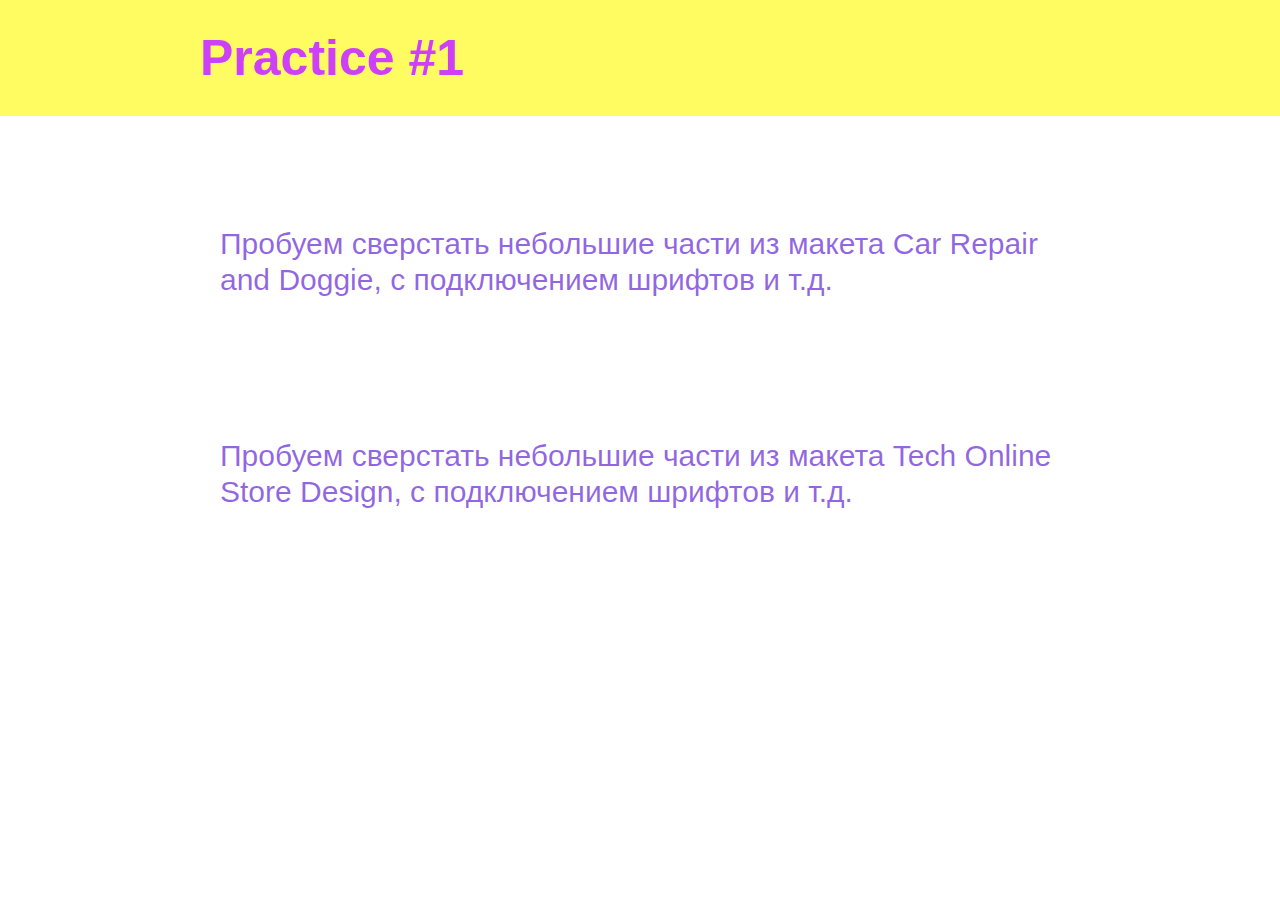
<file: index.html>
<!DOCTYPE html>
<html lang="zxx">

<head>
	<title>Practice_1</title>
	<meta charset="UTF-8" />
	<!-- <meta name="format-detection" content="telephone=no"> -->
	<meta http-equiv="X-UA-Compatible" content="IE=edge" />
	<!-- <link href="https://fonts.googleapis.com/css?family=Roboto+Slab:400,700;display=swap;subset=cyrillic-ext" rel="stylesheet" /> -->
	<link href="https://fonts.googleapis.com/css?family=Poppins:300,500,600&display=swap&subset=cyrillic-ext" rel="stylesheet" />
	<link rel="stylesheet" href="css/style.css" />
	<link rel="shortcut icon" href="img/favicon.ico">
	<!-- <meta name="robots" content="noindex, nofollow"> -->
	<meta name="viewport" content="width=device-width, initial-scale=1.0">
	<!-- <meta name="viewport" content="width=device-width, initial-scale=1.0, maximum-scale=1.0, user-scalable=0" /> -->
</head>

<body>
	<div class="wrapper">
		<header class="header">
			<div class="header__body">
				<h1>Practice #1</h1>
			</div>

		</header>
		<main class="main">
			<ul class="list">
				<a href="index1.html">
					<li>Пробуем сверстать небольшие части из макета Car Repair and Doggie, с подключением шрифтов и т.д.
					</li>
				</a>
				<a href="index2.html">
					<li>Пробуем сверстать небольшие части из макета Tech Online Store Design, с подключением шрифтов и т.д.</li>
				</a>
			</ul>
		</main>
		<footer class="footer">
			<div class='container'>
			</div>
		</footer>
	</div>
</body>

</html>
</file>
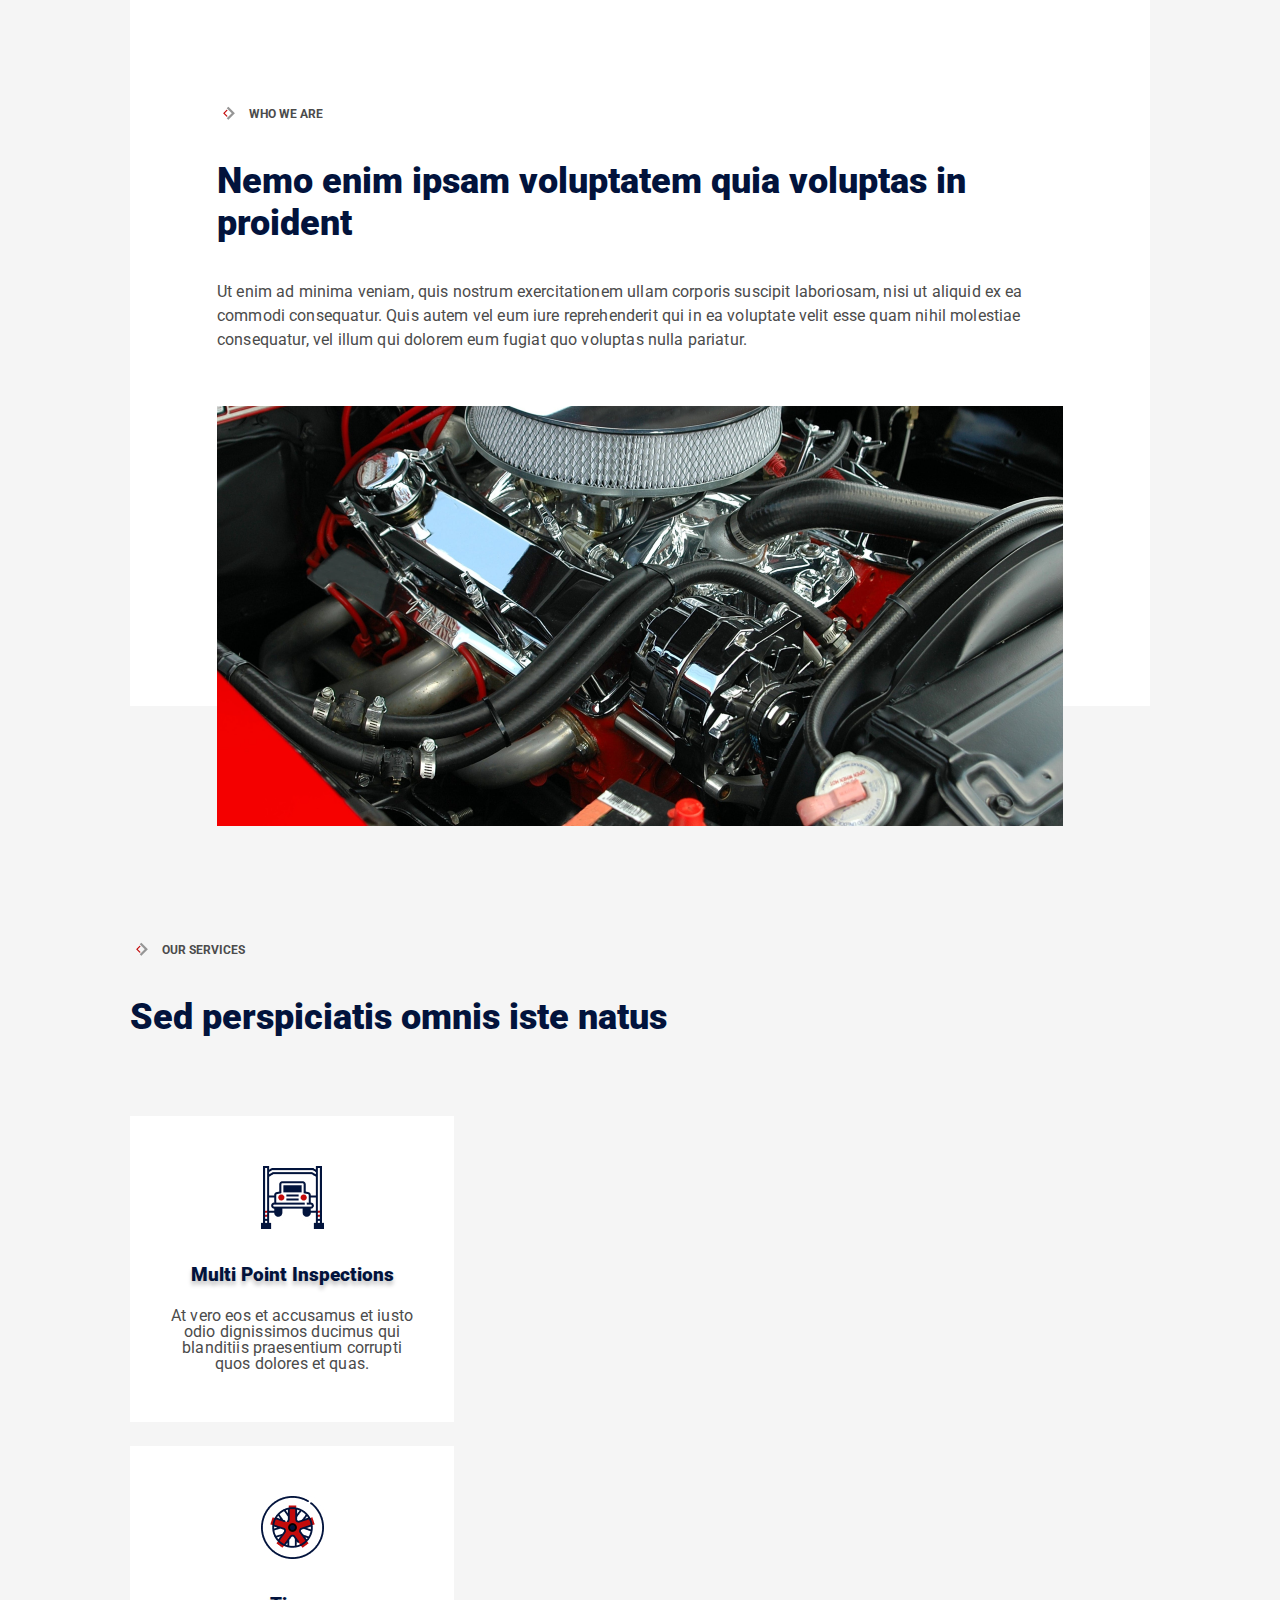
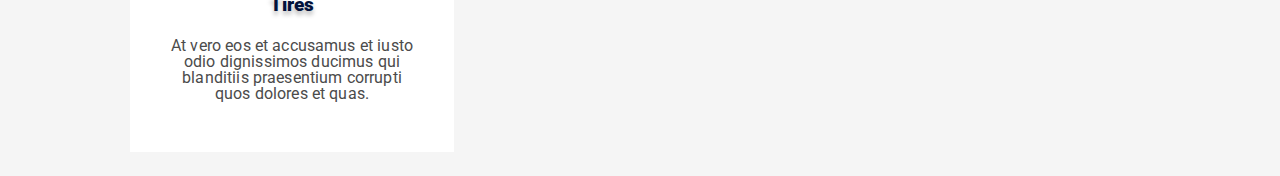
<file: index1.html>
<!DOCTYPE html>
<html lang="zxx">

<head>
	<title>Practice_1</title>
	<meta charset="UTF-8" />
	<!-- <meta name="format-detection" content="telephone=no"> -->
	<meta http-equiv="X-UA-Compatible" content="IE=edge" />
	<!-- <link href="https://fonts.googleapis.com/css?family=Roboto+Slab:400,700;display=swap;subset=cyrillic-ext" rel="stylesheet" /> -->
	<link href="https://fonts.googleapis.com/css?family=Roboto:regular,700,900&display=swap&subset=cyrillic-ext" rel="stylesheet" />
	<link rel="stylesheet" href="css/style.css" />
	<link rel="shortcut icon" href="img/favicon.ico">
	<!-- <meta name="robots" content="noindex, nofollow"> -->
	<meta name="viewport" content="width=device-width, initial-scale=1.0">
	<!-- <meta name="viewport" content="width=device-width, initial-scale=1.0, maximum-scale=1.0, user-scalable=0" /> -->
</head>

<body>
	<div class="wrapper1">
		<header class="header">
		</header>
		<main class="main">
			<div class="about">
				<div class="about__container _container">
					<div class="about__item item">
						<img src="img/icon.png" class="item__logo" alt="img" />
						<p class="item__text">Who we are</p>
					</div>
					<div class="about__desc">
						<h2 class="about__title title">Nemo enim ipsam voluptatem quia voluptas in proident</h2>
						<p class="about__subtitle subtitle">Ut enim ad minima veniam, quis nostrum exercitationem ullam corporis suscipit laboriosam, nisi ut aliquid ex ea commodi consequatur. Quis autem vel eum iure reprehenderit qui in ea voluptate velit esse quam nihil molestiae consequatur, vel illum qui dolorem eum fugiat quo voluptas nulla pariatur.</p>
					</div>
					<img src="img/Image.png" alt="Image" class="about__image">
				</div>
			</div>
			<div class="services">
				<div class="services__container _container">
					<div class="services__item item">
						<img src="img/icon.png" class="item__logo" alt="img" />
						<p class="item__text">Our Services</p>
					</div>
					<div class="services__desc">
						<h2 class="services__title title">Sed perspiciatis omnis iste natus</h2>
					</div>
					<div class="services__card">
						<div class="card">
							<div class="card__icon">
								<img src="img/1.jpg" alt="avto" />
							</div>
							<div class="card__title">
								<p>Multi Point Inspections </p>
							</div>
							<p class="card__text">At vero eos et accusamus et iusto odio dignissimos ducimus qui blanditiis praesentium corrupti quos dolores et quas.</p>
						</div>
					</div>
					<div class="services__card">
						<div class="card">
							<div class="card__icon">
								<img src="img/2.jpg" alt="avto" />
							</div>
							<div class="card__title">
								<p>Tires</p>
							</div>
							<p class="card__text">At vero eos et accusamus et iusto odio dignissimos ducimus qui blanditiis praesentium corrupti quos dolores et quas.</p>
						</div>
					</div>

				</div>
			</div>





		</main>
		<footer class="footer">
		</footer>
	</div>
</body>

</html>
</file>
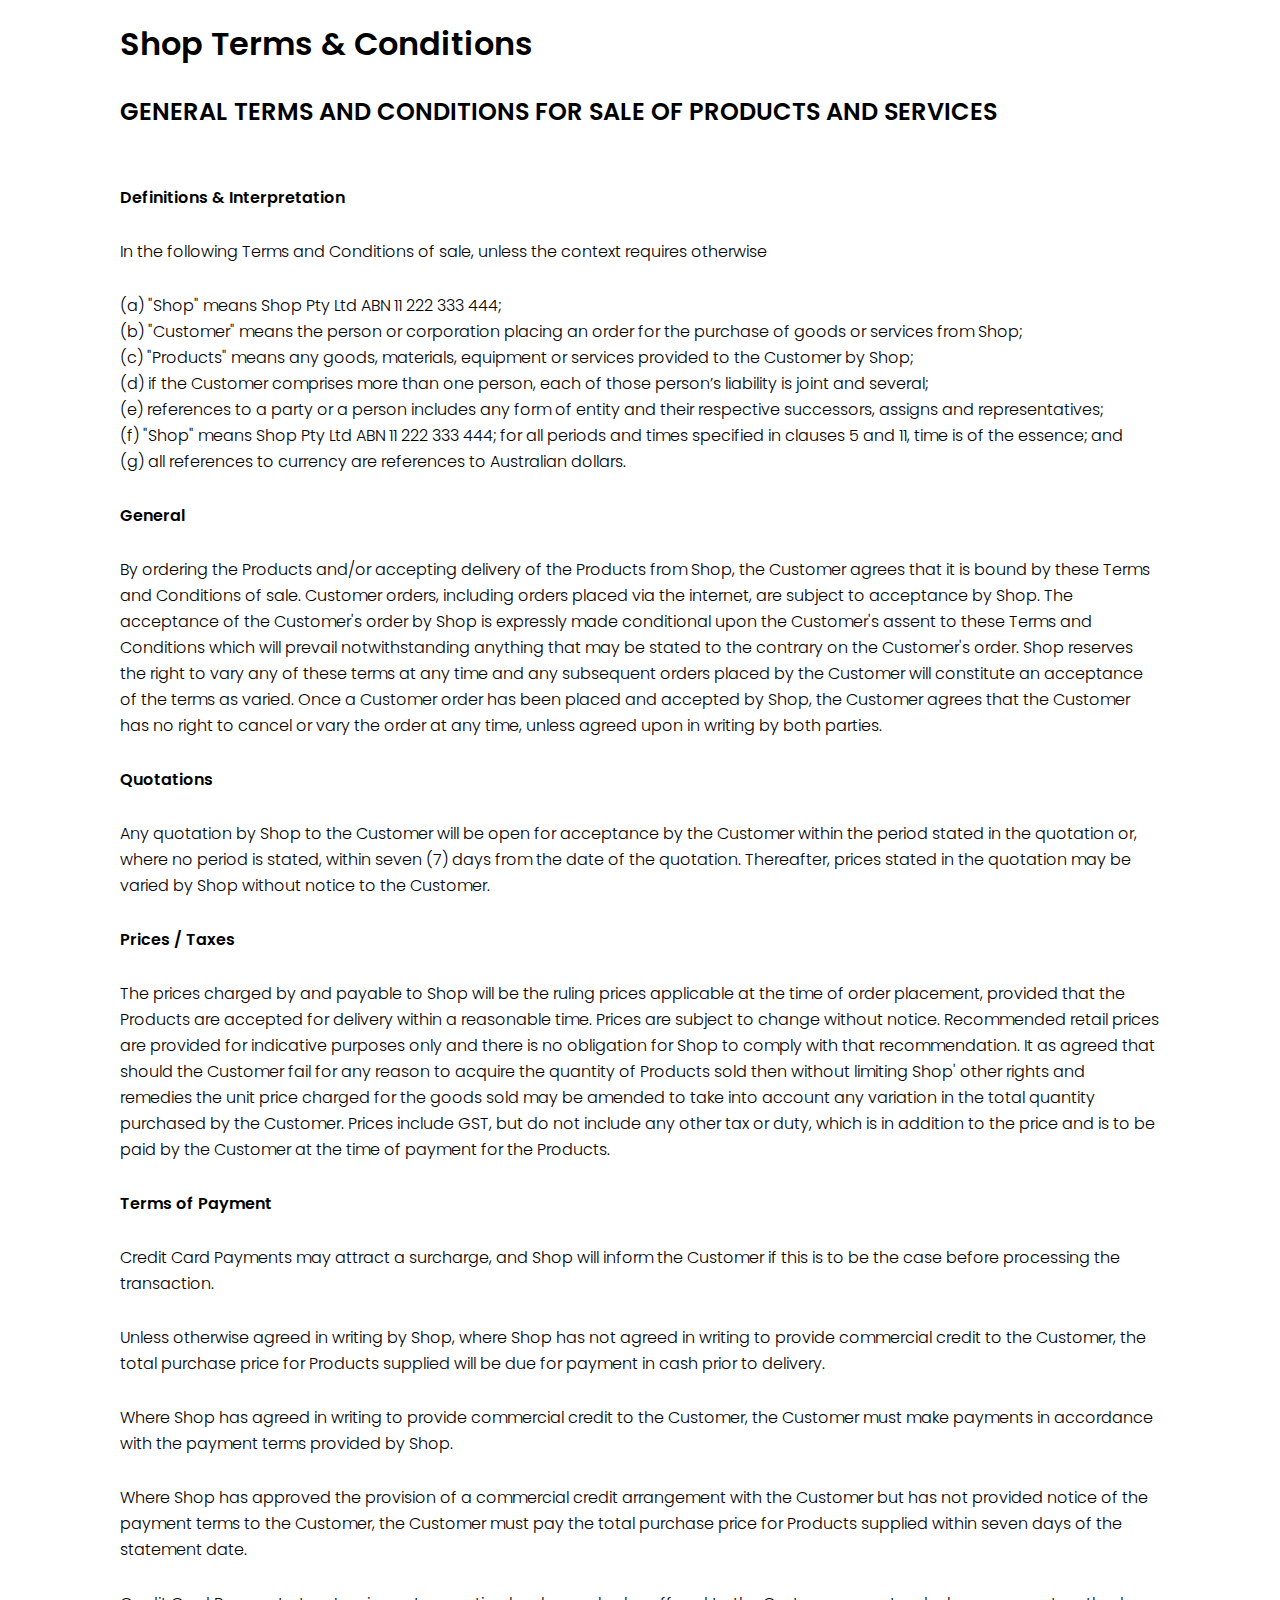
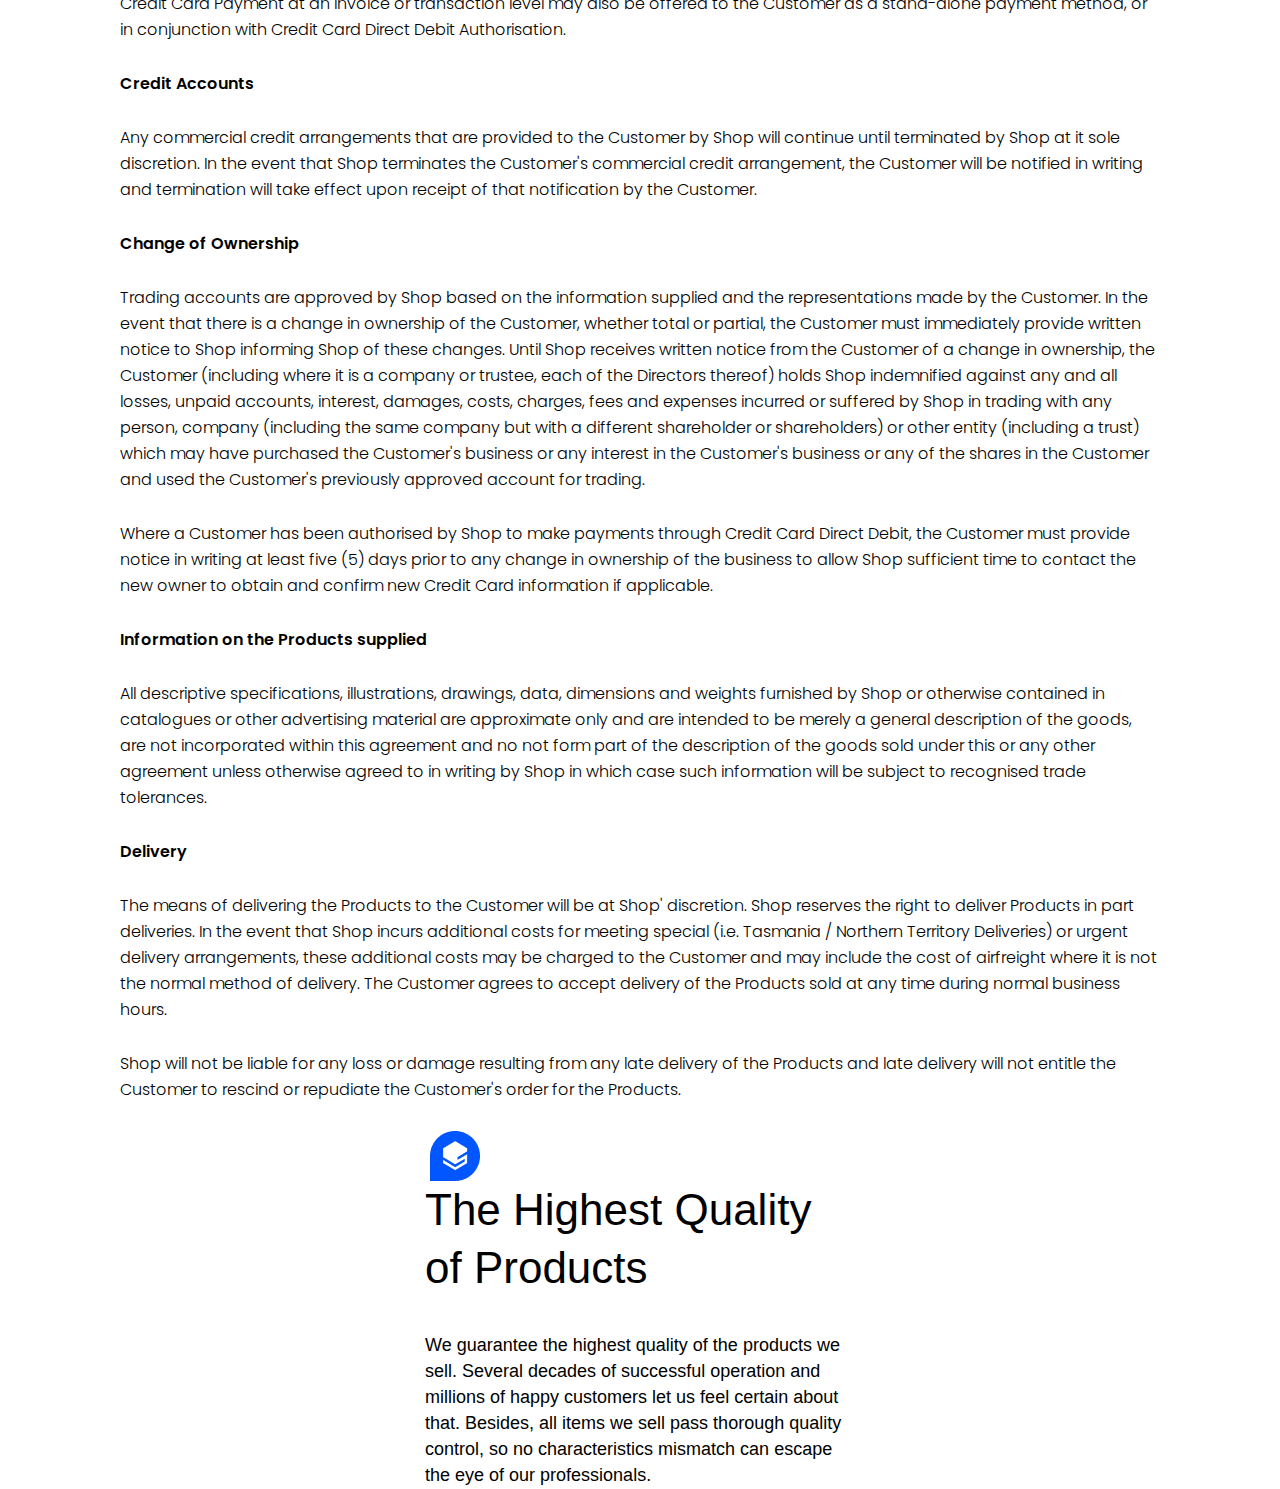
<file: index2.html>
<!DOCTYPE html>
<html lang="zxx">

<head>
	<title>Practice_1</title>
	<meta charset="UTF-8" />
	<!-- <meta name="format-detection" content="telephone=no"> -->
	<meta http-equiv="X-UA-Compatible" content="IE=edge" />
	<!-- <link href="https://fonts.googleapis.com/css?family=Roboto+Slab:400,700;display=swap;subset=cyrillic-ext" rel="stylesheet" /> -->
	<link href="https://fonts.googleapis.com/css?family=Poppins:300,500,600&display=swap&subset=cyrillic-ext" rel="stylesheet" />
	<link rel="stylesheet" href="css/style.css" />
	<link rel="shortcut icon" href="img/favicon.ico">
	<!-- <meta name="robots" content="noindex, nofollow"> -->
	<meta name="viewport" content="width=device-width, initial-scale=1.0">
	<!-- <meta name="viewport" content="width=device-width, initial-scale=1.0, maximum-scale=1.0, user-scalable=0" /> -->
</head>

<body>
	<div class="wrapper2">
		<header class="header">
		</header>
		<main class="main">
			<section class="our-deals">
				<div class="our-deals__container _container">
					<div class="our-deals__header">
						<h2 class="our-deals__title">Shop Terms & Conditions</h2>
						<h3 class="our-deals__subtitle">GENERAL TERMS AND CONDITIONS FOR SALE OF PRODUCTS AND SERVICES</h3>
					</div>
					<div class="our-deals__content content">
						<h4 class="content__item">Definitions & Interpretation</h4>
						<p class="content__text">
							In the following Terms and Conditions of sale, unless the context requires otherwise
						</p>
						<div class="content__text">
							<ol class="content__list">
								<li>"Shop" means Shop Pty Ltd ABN 11 222 333 444;</li>
								<li>"Customer" means the person or corporation placing an order for the purchase of goods or services from Shop;</li>
								<li>"Products" means any goods, materials, equipment or services provided to the Customer by Shop;</li>
								<li>if the Customer comprises more than one person, each of those person’s liability is joint and several;</li>
								<li>references to a party or a person includes any form of entity and their respective successors, assigns and representatives; </li>
								<li>"Shop" means Shop Pty Ltd ABN 11 222 333 444; for all periods and times specified in clauses 5 and 11, time is of the essence; and</li>
								<li>all references to currency are references to Australian dollars. </li>
							</ol>
						</div>
						<h4 class="content__item">General</h4>
						<p class="content__text">
							By ordering the Products and/or accepting delivery of the Products from Shop, the Customer agrees that it is bound by these Terms and Conditions of sale. Customer orders, including orders placed via the internet, are subject to acceptance by Shop. The acceptance of the Customer's order by Shop is expressly made conditional upon the Customer's assent to these Terms and Conditions which will prevail notwithstanding anything that may be stated to the contrary on the Customer's order. Shop reserves the right to vary any of these terms at any time and any subsequent orders placed by the Customer will constitute an acceptance of the terms as varied. Once a Customer order has been placed and accepted by Shop, the Customer agrees that the Customer has no right to cancel or vary the order at any time, unless agreed upon in writing by both parties.
						</p>
						<h4 class="content__item">Quotations</h4>
						<p class="content__text">
							Any quotation by Shop to the Customer will be open for acceptance by the Customer within the period stated in the quotation or, where no period is stated, within seven (7) days from the date of the quotation. Thereafter, prices stated in the quotation may be varied by Shop without notice to the Customer.
						</p>
						<h4 class="content__item">Prices / Taxes</h4>
						<p class="content__text">
							The prices charged by and payable to Shop will be the ruling prices applicable at the time of order placement, provided that the Products are accepted for delivery within a reasonable time. Prices are subject to change without notice. Recommended retail prices are provided for indicative purposes only and there is no obligation for Shop to comply with that recommendation. It as agreed that should the Customer fail for any reason to acquire the quantity of Products sold then without limiting Shop' other rights and remedies the unit price charged for the goods sold may be amended to take into account any variation in the total quantity purchased by the Customer. Prices include GST, but do not include any other tax or duty, which is in addition to the price and is to be paid by the Customer at the time of payment for the Products.
						</p>
						<h4 class="content__item">Terms of Payment</h4>
						<p class="content__text">
							Credit Card Payments may attract a surcharge, and Shop will inform the Customer if this is to be the case before processing the transaction.
						</p>
						<p class="content__text">
							Unless otherwise agreed in writing by Shop, where Shop has not agreed in writing to provide commercial credit to the Customer, the total purchase price for Products supplied will be due for payment in cash prior to delivery.
						</p>
						<p class="content__text">
							Where Shop has agreed in writing to provide commercial credit to the Customer, the Customer must make payments in accordance with the payment terms provided by Shop.
						</p>
						<p class="content__text">
							Where Shop has approved the provision of a commercial credit arrangement with the Customer but has not provided notice of the payment terms to the Customer, the Customer must pay the total purchase price for Products supplied within seven days of the statement date.
						</p>
						<p class="content__text">
							Credit Card Payment at an Invoice or transaction level may also be offered to the Customer as a stand-alone payment method, or in conjunction with Credit Card Direct Debit Authorisation.
						</p>
						<h4 class="content__item">Credit Accounts</h4>
						<p class="content__text">
							Any commercial credit arrangements that are provided to the Customer by Shop will continue until terminated by Shop at it sole discretion. In the event that Shop terminates the Customer's commercial credit arrangement, the Customer will be notified in writing and termination will take effect upon receipt of that notification by the Customer.
						</p>
						<h4 class="content__item">Change of Ownership</h4>
						<p class="content__text">
							Trading accounts are approved by Shop based on the information supplied and the representations made by the Customer. In the event that there is a change in ownership of the Customer, whether total or partial, the Customer must immediately provide written notice to Shop informing Shop of these changes. Until Shop receives written notice from the Customer of a change in ownership, the Customer (including where it is a company or trustee, each of the Directors thereof) holds Shop indemnified against any and all losses, unpaid accounts, interest, damages, costs, charges, fees and expenses incurred or suffered by Shop in trading with any person, company (including the same company but with a different shareholder or shareholders) or other entity (including a trust) which may have purchased the Customer's business or any interest in the Customer's business or any of the shares in the Customer and used the Customer's previously approved account for trading.
						</p>
						<p class="content__text">
							Where a Customer has been authorised by Shop to make payments through Credit Card Direct Debit, the Customer must provide notice in writing at least five (5) days prior to any change in ownership of the business to allow Shop sufficient time to contact the new owner to obtain and confirm new Credit Card information if applicable.
						</p>
						<h4 class="content__item">Information on the Products supplied</h4>
						<p class="content__text">
							All descriptive specifications, illustrations, drawings, data, dimensions and weights furnished by Shop or otherwise contained in catalogues or other advertising material are approximate only and are intended to be merely a general description of the goods, are not incorporated within this agreement and no not form part of the description of the goods sold under this or any other agreement unless otherwise agreed to in writing by Shop in which case such information will be subject to recognised trade tolerances.
						</p>
						<h4 class="content__item">Delivery</h4>
						<p class="content__text">
							The means of delivering the Products to the Customer will be at Shop' discretion. Shop reserves the right to deliver Products in part deliveries. In the event that Shop incurs additional costs for meeting special (i.e. Tasmania / Northern Territory Deliveries) or urgent delivery arrangements, these additional costs may be charged to the Customer and may include the cost of airfreight where it is not the normal method of delivery. The Customer agrees to accept delivery of the Products sold at any time during normal business hours.
						</p>
						<p class="content__text">
							Shop will not be liable for any loss or damage resulting from any late delivery of the Products and late delivery will not entitle the Customer to rescind or repudiate the Customer's order for the Products.
						</p>


					</div>

				</div>
			</section>
			<section class="shop">
				<div class="shop__container _container">
					<div class="shop__header">
						<div class="shop__item">
							<img src="img/3.png" alt="icon" />
						</div>
						<h3 class="shop__title">The Highest Quality of Products</h3>
					</div>
					<p class="shop__desc">We guarantee the highest quality of the products we sell. Several decades of successful operation and millions of happy customers let us feel certain about that. Besides, all items we sell pass thorough quality control, so no characteristics mismatch can escape the eye of our professionals.</p>
				</div>
			</section>
		</main>
		<footer class="footer">
			<div class='container'>
			</div>
		</footer>
	</div>
</body>

</html>
</file>
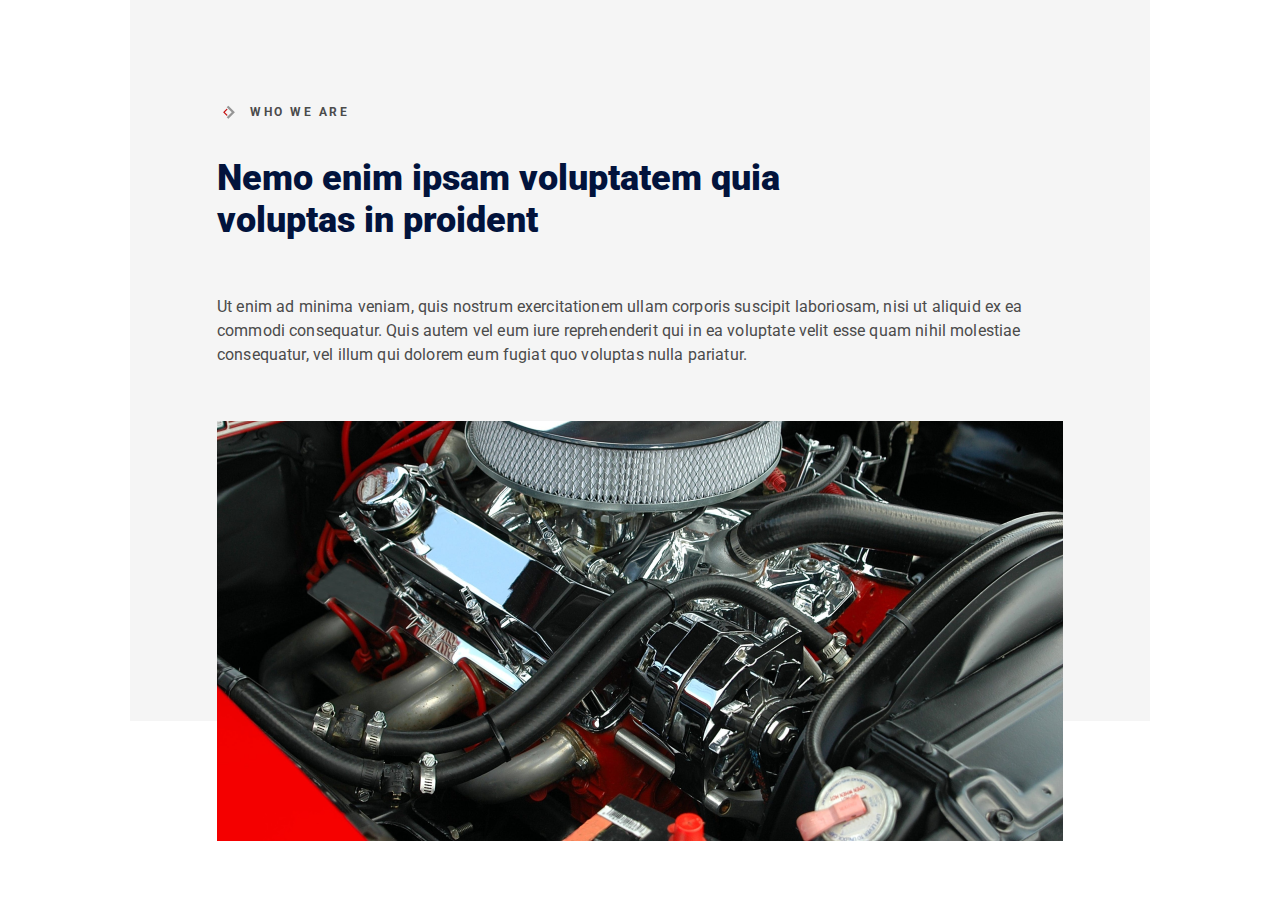
<file: indexs1.html>
<!DOCTYPE html>
<html lang="zxx">

<head>
	<title>Practice_1</title>
	<meta charset="UTF-8" />
	<!-- <meta name="format-detection" content="telephone=no"> -->
	<meta http-equiv="X-UA-Compatible" content="IE=edge" />
	<!-- <link href="https://fonts.googleapis.com/css?family=Roboto+Slab:400,700;display=swap;subset=cyrillic-ext" rel="stylesheet" /> -->
	<link href="https://fonts.googleapis.com/css?family=Roboto:regular,700,900&display=swap&subset=cyrillic-ext" rel="stylesheet" />
	<link rel="stylesheet" href="css/styles.css" />
	<link rel="shortcut icon" href="img/favicon.ico">
	<!-- <meta name="robots" content="noindex, nofollow"> -->
	<meta name="viewport" content="width=device-width, initial-scale=1.0">
	<!-- <meta name="viewport" content="width=device-width, initial-scale=1.0, maximum-scale=1.0, user-scalable=0" /> -->
</head>

<body>
	<div class="wrapper1">
		<header class="header">
		</header>
		<main class="main">

			<div class="we">
				<div class='we__container _container'>
					<div class="we__titless titless">
						<div class="titless__subtitle">Who we are</div>
						<div class="titless__title">Nemo enim ipsam voluptatem quia voluptas in proident</div>
					</div>
					<div class="we__text">Ut enim ad minima veniam, quis nostrum exercitationem ullam corporis suscipit laboriosam, nisi ut aliquid ex ea commodi consequatur. Quis autem vel eum iure reprehenderit qui in ea voluptate velit esse quam nihil molestiae consequatur, vel illum qui dolorem eum fugiat quo voluptas nulla pariatur.</div>
					<div class="we__image">
						<img src="img/Image.png" alt="engine" />
					</div>
				</div>
			</div>




		</main>
		<footer class="footer">
		</footer>
	</div>
</body>

</html>
</file>
<file: css/style.css>
@import url("null.css");

.wrapper1 {
	background-color: #f5f5f5;
}

.wrapper2 {
	background-color: rgb(255, 255, 255);
}

._container {
	max-width: 1020px;
	margin: 0 auto;
}

.about {
	margin: 0px 0px 230px 0px;
}

.about__container {
	background-color: rgb(255, 255, 255);
	padding: 100px 87px 0;
}

.about__item {
	margin: 0px 0px 33px 0px;
}

.item {}

.item__logo {
	vertical-align: middle;

}

.item__text {
	display: inline-block;
	text-transform: uppercase;
	font-size: 12px;
	line-height: 24px;
	font-weight: 700;
	color: #4B4B4B;
	position: relative;
}

.about__desc {
	margin: 0px 0px 54px 0px;
}

.title {
	font-weight: 900;
	font-size: 36px;
	line-height: 117%;
	/* or 117% */
	color: #02133C;
}

.about__title {
	margin: 0px 0px 36px 0px;
}

.subtitle {
	font-size: 16px;
	line-height: 150%;
	letter-spacing: 0.15px;
}

.about__subtitle {
	color: #4B4B4B;
}

.about__image {
	margin: 0px 0px -120px 0px;
	max-width: 100%;
}

.services {
	/* background-color:#F5F5F5; */
}

.services__container {
	/* background-color:#F5F5F5; */
	/* padding: 110px 0px 120px 0px; */
}

.services__item {
	margin: 0px 0px 33px 0px;
}

.services__desc {
	margin: 0px 0px 78px 0px;
}

.services__title {
	margin: 0px 0px 78px 0px;
}

.services__card {}

.card {
	display: inline-block;
	max-width: 324px;
	max-height: 340px;
	padding: 50px 40px;
	margin: 0 24px 24px 0;
	text-align: center;
	background-color: #FFF;

}

.card__icon {
	margin: 0px 0px 33px 0px;
}

.card__title {
	margin: 0px 0px 20px 0px;
	font-weight: 900;
	font-size: 19px;
	line-height: 26px;
	text-shadow: 0px 4px 4px rgba(0, 0, 0, 0.25);
	color: #02133C;
}

.card__text {
	letter-spacing: 0.15px;
	color: #4B4B4B;
}

.our-deals {
	font-family: Poppins;
	font-weight: 300;
	font-size: 16px;
	line-height: 26px;
	margin: 20px 0px;
}

.our-deals__container {
	max-width: 1040px;
	margin: 0 auto;
}

.our-deals__header {
	margin: 0px 0px 55px 0px;
}

.our-deals__title {
	font-weight: 600;
	font-size: 32px;
	line-height: 48px;
	margin: 0px 0px 26px 0px;
}

.our-deals__subtitle {
	font-weight: 600;
	font-size: 24px;
	line-height: 36px;
}

.our-deals__content {}

.content {}

.content__item {
	font-weight: 600;
	margin: 0px 0px 28px 0px;
}

.content__text {
	margin: 0px 0px 28px 0px;
}

.content__list {
	margin: 0px 0px 28px 0px;
	counter-reset: count;
}

.content__list li {
	counter-increment: count;
}

.content__list li::before {
	content: "("counter(count, lower-alpha) ") ";
}

.shop {}

.shop__container {
	max-width: 430px;
	margin: 0 auto;
}

.shop__header {
	margin: 0px 0px 37px 0px;
}

.shop__item {}

.shop__title {
	font-weight: 500;
	font-size: 44px;
	line-height: 131%;
}

.shop__desc {
	font-weight: 300;
	font-size: 18px;
	line-height: 144%;
}

.header__body {
	padding: 50px 200px;
	background-color: rgba(255, 251, 21, 0.671);
}

.header__body h1 {
	font-size: 50px;
	font-weight: 600;
	color: #cd40f8;
}

.main {}

.list {
	padding: 90px 200px;
}

.list li {}

.list a {
	display: inline-block;
	color: rgba(89, 23, 212, 0.664);
	font-size: 30px;
	font-weight: 500;
	line-height: 120%;
	margin: 0px 0px 100px 0px;
	padding: 20px 20px;
}

.list a:hover {
	border: 1px solid rgba(89, 23, 212, 0.664);
	border-radius: 20px;
	text-shadow: 1px 2px 3px #cd40f8;
	box-shadow: 1px 2px 5px #cd40f8;
}
</file>
<file: css/styles.css>
@import url("null.css");
@import url("https://fonts.googleapis.com/css?family=Roboto:regular,500,700,900");

._container {
	max-width: 1020px;
	margin: 0 auto;
}

.titless {
	font-family: 'Roboto';
	max-width: 583px;

}

.titless__subtitle {
	font-weight: 700;
	font-size: 12px;
	line-height: 2;
	letter-spacing: 2.5px;
	text-transform: uppercase;
	color: #4B4B4B;
	margin: 0px 0px 33px 0px;
	padding: 0px 0px 0px 33px;
	background: url('../img/icon.png') 0 -1px no-repeat;
}

.titless__title {
	font-weight: 900;
	font-size: 36px;
	line-height: 1.17;
	color: #02133C;
	margin: 0px 0px 33px 0px;
}

.we {}

.we__container {
	padding: 100px 87px 0px;
	background-color: #f5f5f5;


}

.we__titless {
	margin: 0px 0px 54px 0px;

}

.we__text {
	font-family: 'Roboto';
	font-weight: 400;
	font-size: 16px;
	line-height: 1.5;
	letter-spacing: 0.15px;
	color: #4B4B4B;
	margin: 0px 0px 54px 0px;
}

.we__image {}

.we__image img {
	margin: 0px 0px -120px 0px;
	max-width: 100%;
}
</file>
